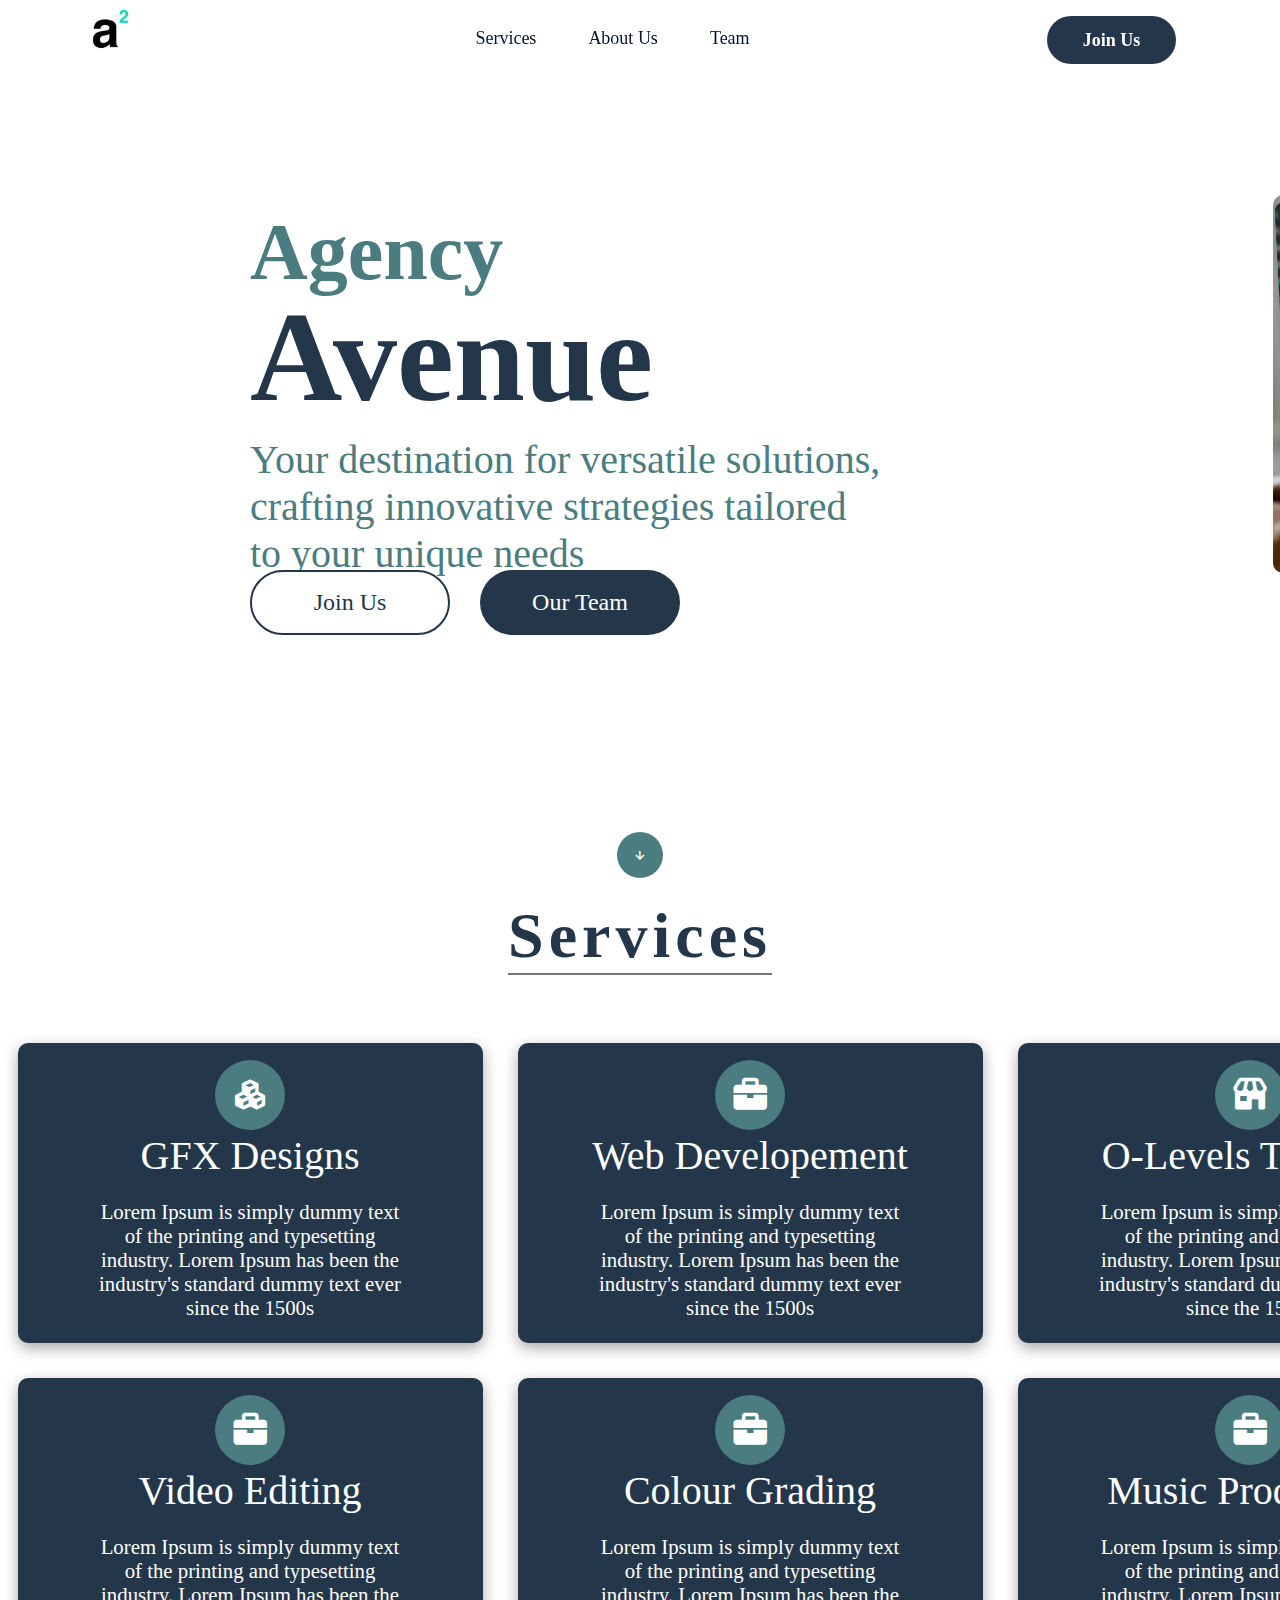
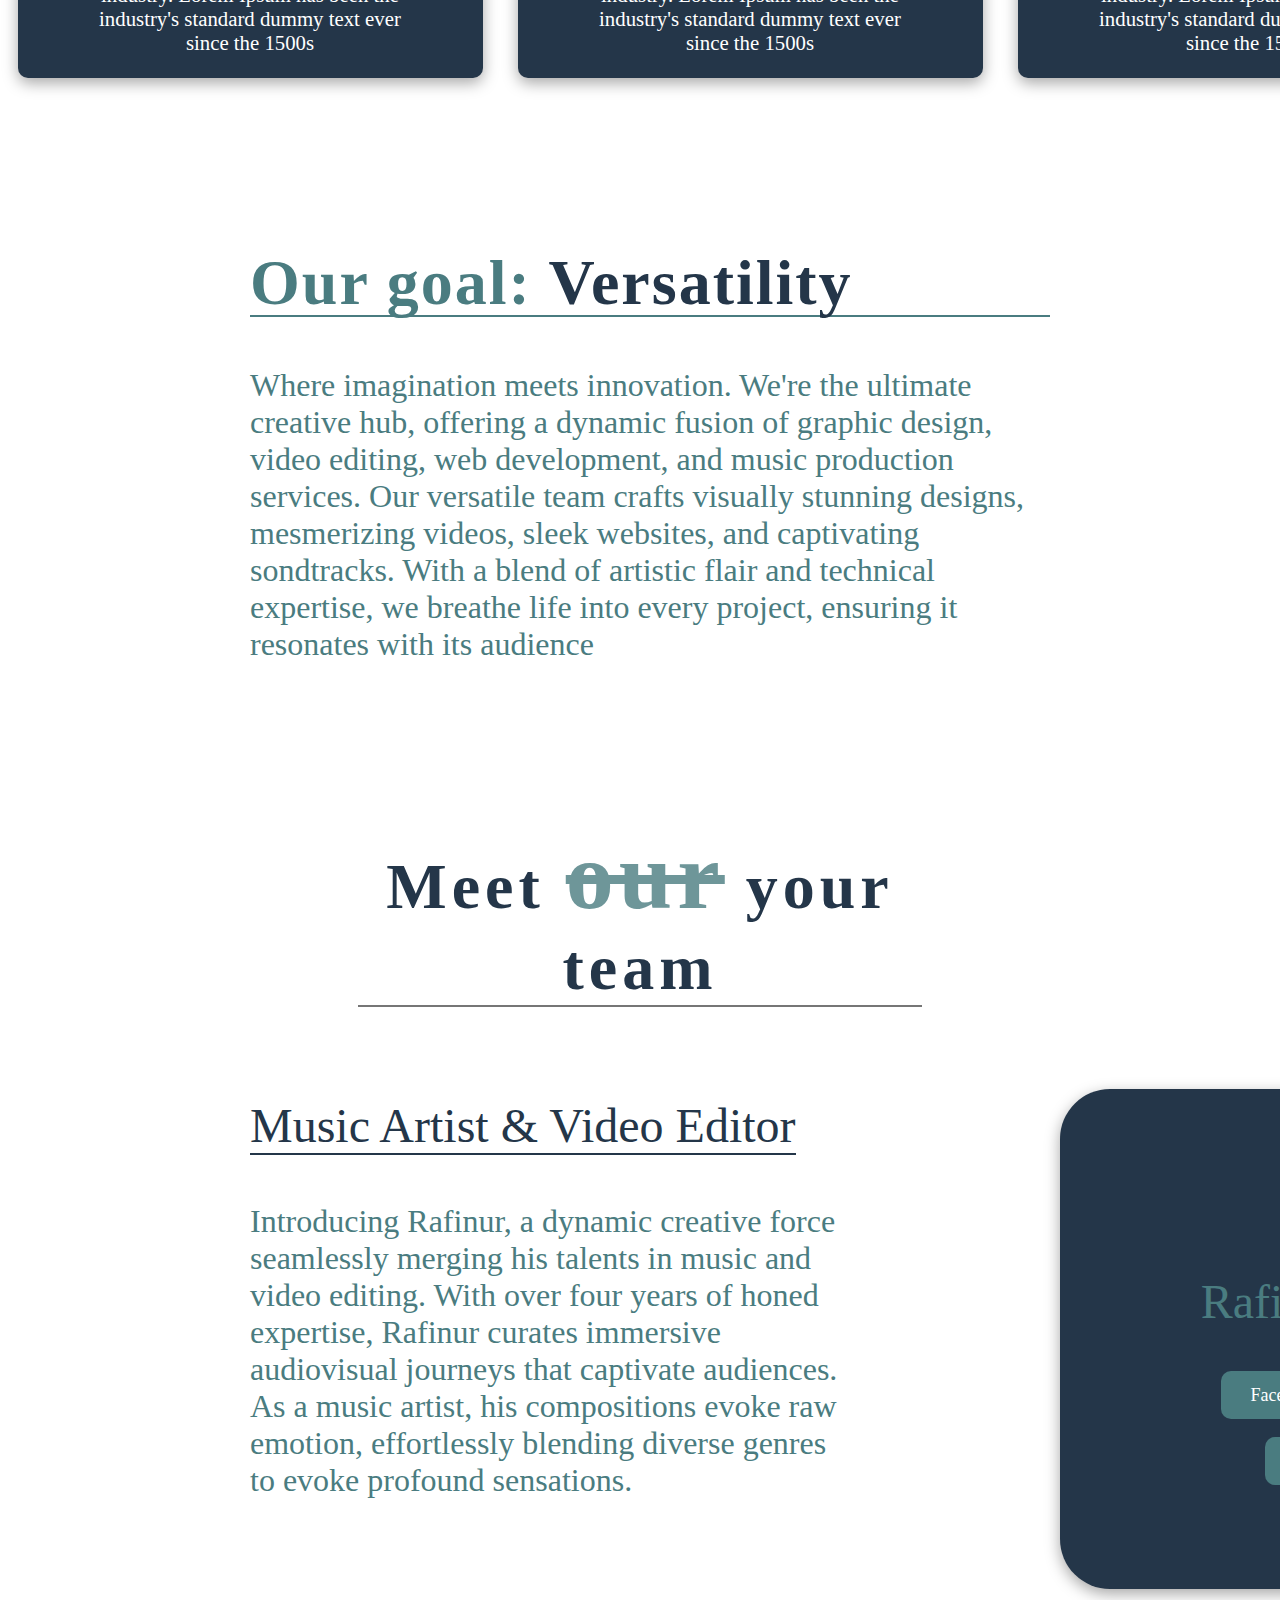
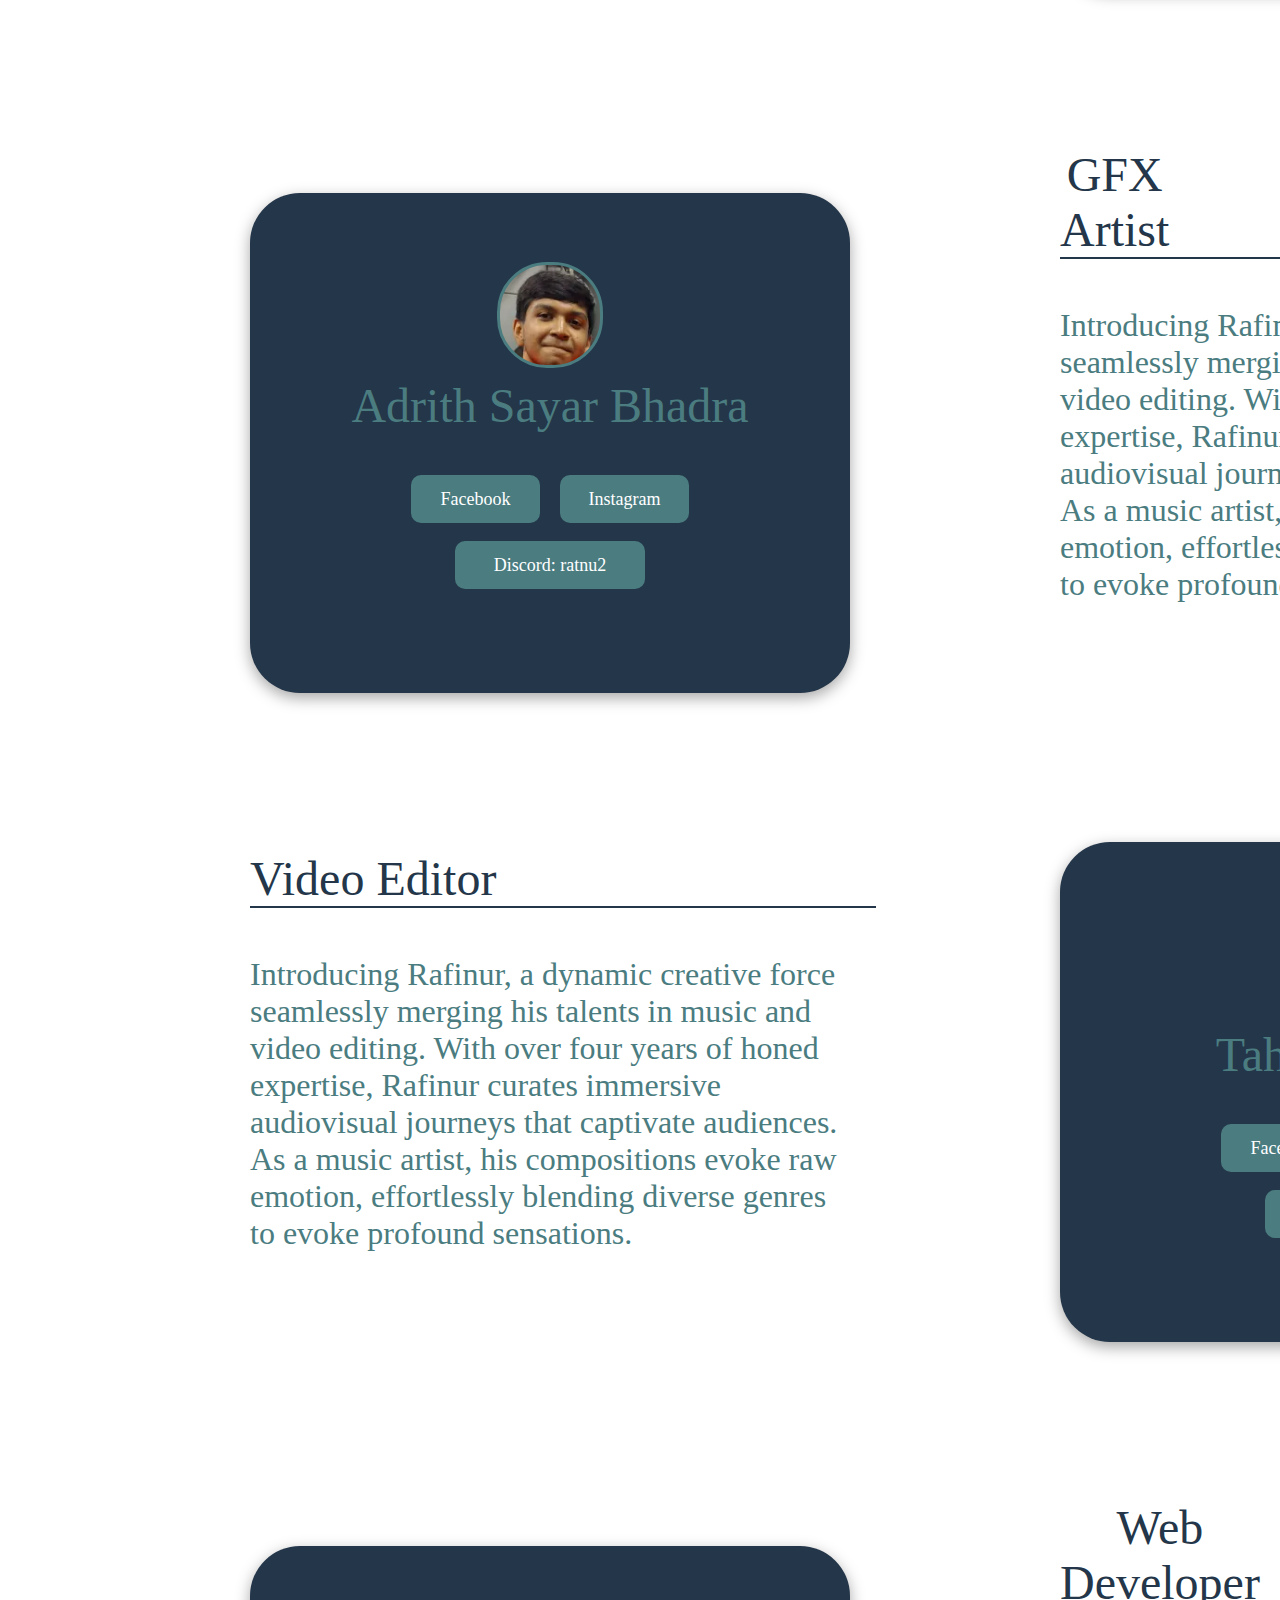
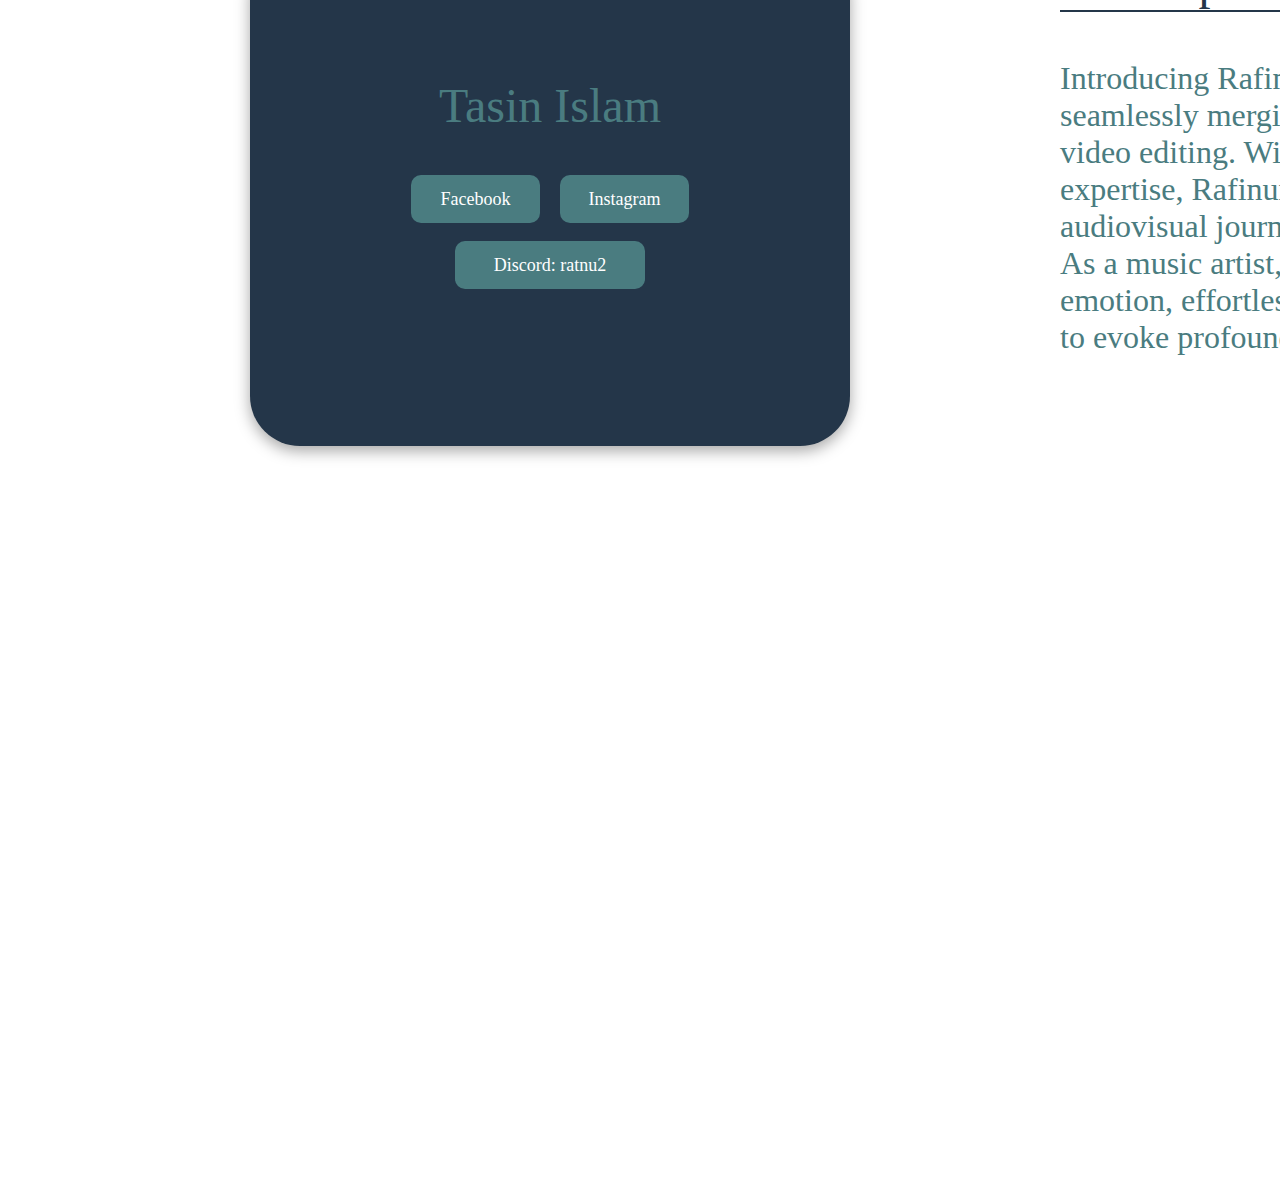
<file: index.html>
<!DOCTYPE html>
<html lang="en">
<head>
    <meta charset="UTF-8">
    <meta name="viewport" content="width=device-width, initial-scale=1.0">
    <title>Document</title>
    <link rel="stylesheet" href="Index.css">
    <link href='https://unpkg.com/boxicons@2.1.4/css/boxicons.min.css' rel='stylesheet'>

</head>
<body>
    <nav>
        <a href="#" class="logo"><img src="avenuelogo.PNG" alt=""></a>
        <ul class="sidebar">
            <i onclick="hideSidebar()" class='bx bx-x'></i>
            <a href="#grid"><li>Services</li></a>
            <a href="#aboutus"><li>About Us</li></a>
            <a href="#team "><li>Team</li></a>
        </ul>
        <ul>
            <a href="#grid"><li class="hideOnMobile">Services</li></a>
            <a href="#aboutus"><li class="hideOnMobile">About Us</li></a>
            <a href="#team "><li class="hideOnMobile">Team</li></a>
        </ul>
        <a href="contact.html"  ><button class="button1 hideOnMobile">Join Us</button></a>
        <i onclick="showSidebar()" class='bx bx-menu' ></i>
    </nav>

    <section class="sect1">
        <div class="div1">
        <h1 class="h11">Agency <br> <span>Avenue</span></h1>
        <p>Your destination for versatile solutions,<br> crafting innovative strategies  tailored <br> to your unique needs</p>
        <div class="scrolldown"><a href="#grid"><i class='bx bx-down-arrow-alt'></i></a></div>

     </section>

    </div>
    <div class="buttons">
        <button class="button2 outlined">Join Us</button>
        <button class="button2">Our Team</button>
    </div>
    <div class="cardscontainer">
        <div class="cards"></div>
        <div class="cards"></div>
        <div class="cards"></div>
        <div class="cards"></div>
    </div>

    <div class="sect2">
        <div class="ignore" id="grid"><h1>Services</h1></div>
        <div class="gridcontainer">
            <div class="grids hidden" ><i class='bx bxs-component'></i><br>GFX Designs<br><p>Lorem Ipsum is simply dummy text of the printing and typesetting industry. Lorem Ipsum has been the industry's standard dummy text ever since the 1500s</p></div>
            <div class="grids hidden"><i class='bx bxs-briefcase'></i><br>Web Developement<br><p>Lorem Ipsum is simply dummy text of the printing and typesetting industry. Lorem Ipsum has been the industry's standard dummy text ever since the 1500s</p></div>
            <div class="grids hidden"><i class='bx bxs-store' ></i><br> O-Levels Tutoring<br><p>Lorem Ipsum is simply dummy text of the printing and typesetting industry. Lorem Ipsum has been the industry's standard dummy text ever since the 1500s</p></div>
            <div class="grids hidden"><i class='bx bxs-briefcase'></i><br>Video Editing<br><p>Lorem Ipsum is simply dummy text of the printing and typesetting industry. Lorem Ipsum has been the industry's standard dummy text ever since the 1500s</p></div>
            <div class="grids hidden"><i class='bx bxs-briefcase'></i><br>Colour Grading<br><p>Lorem Ipsum is simply dummy text of the printing and typesetting industry. Lorem Ipsum has been the industry's standard dummy text ever since the 1500s</p></div>
            <div class="grids hidden" ><i class='bx bxs-briefcase'></i><br>Music Production <br><p>Lorem Ipsum is simply dummy text of the printing and typesetting industry. Lorem Ipsum has been the industry's standard dummy text ever since the 1500s</p></div>
        </div>



    <section class="sect3" id="aboutus">
        <h1 class="h13">Our goal: <span class="span1">Versatility</span></h1>
        <p class="p1">Where imagination meets innovation. We're the ultimate creative hub, 
            offering a dynamic fusion of graphic design, video editing, web development, and music production services.
             Our versatile team crafts visually stunning designs, mesmerizing videos, sleek websites, and captivating sondtracks.
              With a blend of artistic flair and technical expertise, we breathe life into every project,
             ensuring it resonates with its audience</p>
    </section>
    <section class="sect4" id="team">
        <h1 class="h14">Meet <s>our</s>  your team</h1>
        <div class="container">
            <div class="paragraph">
                <p class="p2">Music Artist & Video Editor</p>
                <p class="p3">Introducing Rafinur, a dynamic creative force seamlessly merging his talents in music and video editing.
                     With over four years of honed expertise, Rafinur curates immersive audiovisual journeys that captivate audiences.
                      As a music artist, his compositions evoke raw emotion, effortlessly blending diverse genres to evoke profound sensations.</p>
            </div>
        <div class="person">
            <div class="pfp"></div>
            <div class="personname">Rafinur Rahman</div>
            <div class="socials">
                <button class="button3">Facebook</button>
                <button class="button3">Instagram</button>
            </div>
            <div class="socials1"><button class="button3 under">Discord: ratnu2</button></div>
        </div>
        
        </div>

    </section>

    <section class="sect4" id="team">
        <div class="container">
            <div class="paragraph right">
                <p class="p2 rightp2">GFX Artist</p>
                <p class="p3 rightp3">Introducing Rafinur, a dynamic creative force seamlessly merging his talents in music and video editing.
                     With over four years of honed expertise, Rafinur curates immersive audiovisual journeys that captivate audiences.
                      As a music artist, his compositions evoke raw emotion, effortlessly blending diverse genres to evoke profound sensations.</p>
            </div>
        <div class="person left">
            <div class="pfp1"></div>
            <div class="personname">Adrith Sayar Bhadra</div>
            <div class="socials">
                <button class="button3">Facebook</button>
                <button class="button3">Instagram</button>
            </div>
            <div class="socials1"><button class="button3 under">Discord: ratnu2</button></div>
        </div>
        
        </div>

    </section>
    <section class="sect4" id="team">
        <div class="container">
            <div class="paragraph">
                <p class="p2 video-editor">Video Editor</p>
                <p class="p3">Introducing Rafinur, a dynamic creative force seamlessly merging his talents in music and video editing.
                     With over four years of honed expertise, Rafinur curates immersive audiovisual journeys that captivate audiences.
                      As a music artist, his compositions evoke raw emotion, effortlessly blending diverse genres to evoke profound sensations.</p>
            </div>
        <div class="person">
            <div class="pfp2"></div>
            <div class="personname">Tahsan Quader</div>
            <div class="socials">
                <button class="button3">Facebook</button>
                <button class="button3">Instagram</button>
            </div>
            <div class="socials1"><button class="button3 under">Discord: ratnu2</button></div>
        </div>
        
        </div>

    </section>

    <section class="sect4" id="team">
        <div class="container">
            <div class="paragraph right">
                <p class="p2 rightp2">Web Developer</p>
                <p class="p3 rightp3">Introducing Rafinur, a dynamic creative force seamlessly merging his talents in music and video editing.
                     With over four years of honed expertise, Rafinur curates immersive audiovisual journeys that captivate audiences.
                      As a music artist, his compositions evoke raw emotion, effortlessly blending diverse genres to evoke profound sensations.</p>
            </div>
        <div class="person left">
            <div class="pfp3"></div>
            <div class="personname">Tasin Islam</div>
            <div class="socials">
                <button class="button3">Facebook</button>
                <button class="button3">Instagram</button>
            </div>
            <div class="socials1"><button class="button3 under">Discord: ratnu2</button></div>
        </div>
        
        </div>

    </section>
    <script>
        function showSidebar() {
            const sidebar = document.querySelector('.sidebar')

            sidebar.style.display = 'flex'
        }

        function hideSidebar() {
            const sidebar = document.querySelector('.sidebar')

            sidebar.style.display = 'none'
        }

    </script>
</body>
</html>
</file>
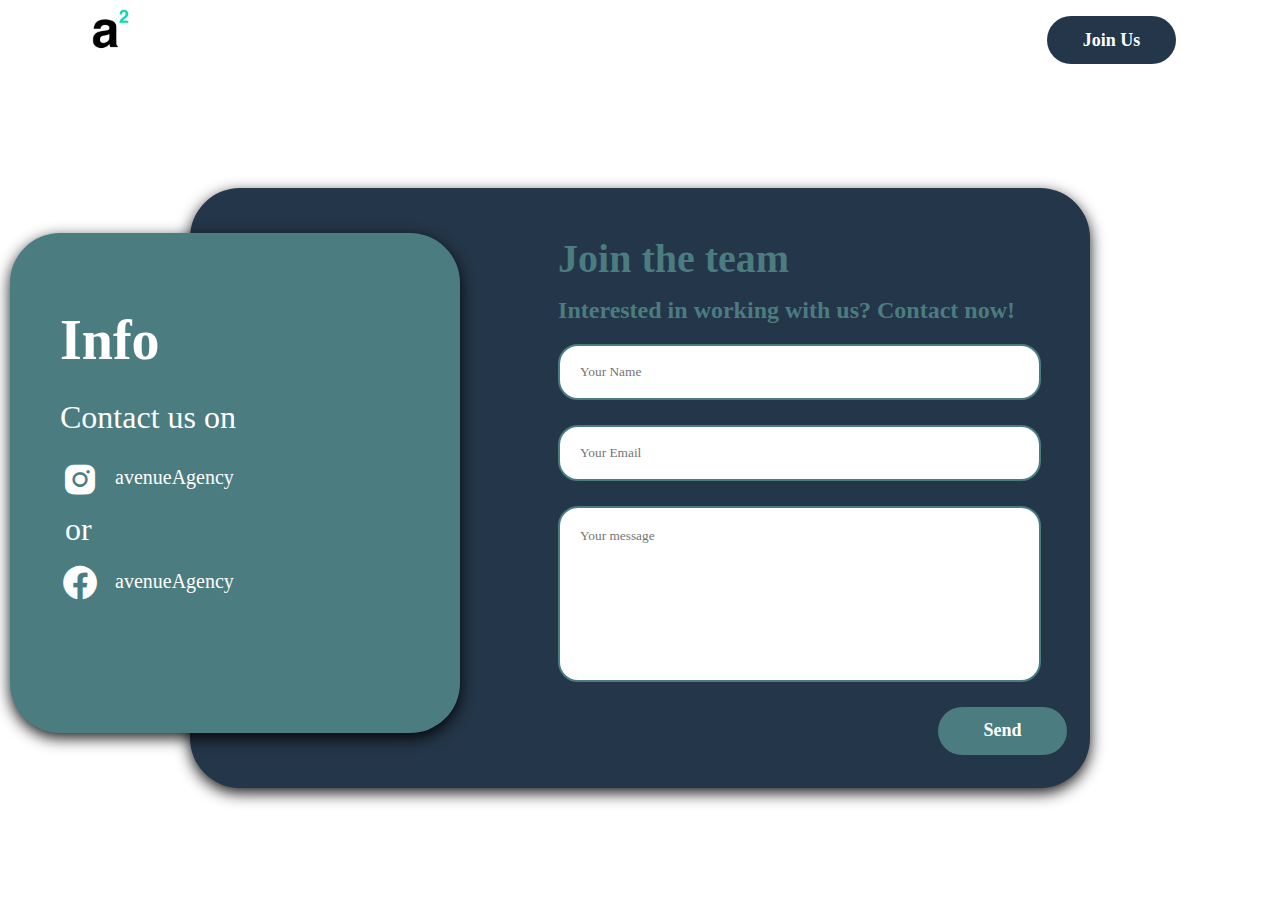
<file: contact.html>
<!DOCTYPE html>
<html lang="en">
<head>
    <meta charset="UTF-8">
    <meta name="viewport" content="width=device-width, initial-scale=1.0">
    <link rel="stylesheet" href="contact.css">
    <link href='https://unpkg.com/boxicons@2.1.4/css/boxicons.min.css' rel='stylesheet'>
    <title>Document</title>
</head>
<body>
    <nav>
        <a href="index.html" class="logo"><img src="avenuelogo.PNG" alt=""></a>
        <a href=""  ><button class="button1">Join Us</button></a>
    </nav>

    <div class="container1">
        <form action="https://api.web3forms.com/submit" method="POST">
            <h1>Join the team</h1>
            <h2>Interested in working with us? Contact now!</h2>
            <div class="contact-inputs">
                <input type="hidden" name="access_key" value="f65d23db-ccb1-42ef-bfed-0163f5a3ffb7">
                <input type="text" name="name" placeholder="Your Name" class="contact-input" required>
                <input type="email" name="email" placeholder="Your Email" class="contact-input" required>
                <textarea name="message" placeholder="Your message" class="contact-input" required></textarea>
                <button type="submit" class="button2">Send</button>
            </div>
        </form>
    </div>

    <div class="container2">
        <h1 class="h11">Info</h1>
        <p class="p1">Contact us on</p>
        <div class="socials">
            <div class="social"><i class='bx bxl-instagram-alt' ></i><p class="p2">avenueAgency</p></div>
            <div class="p3">or</div>
            <div class="social"><i class='bx bxl-facebook-circle' ></i><div class="p2">avenueAgency</div></div>
        </div>
    </div>

    
</body>
</html>
</file>
<file: Index.css>
@import url('https://fonts.googleapis.com/css2?family=Poppins&display=swap');

* {
    font-family: 'Lab Grotesque';
    scroll-behavior: smooth;
    
}

body {
    height: 6000px;
    margin: 0;
    padding: 0;
}

img {
    width: 60px;
    height: 100%;
}

nav {
    display: flex;
    justify-content: space-between;
    height: 80px;
    align-items: center;
    position: fixed;
    top: 0px;
    left: 0; /* Added to ensure the navbar sticks to the left edge */
    right: 0; /* Added to ensure the navbar sticks to the right edge */
    z-index: 999;
    background-color: rgba(255, 255, 255, 0.5);
    backdrop-filter: blur(25px);
    box-shadow: rgba(0, 0, 0, 0) 0px 30px 60px -10px;
    

}

a {
    color: #4a7c80;
    text-decoration: none;
    transition: all 0.3s;

}

a:hover {
    color: #4a7c80;
    transform: scale(1.05);
}

a li { color: #06142E;

} 

ul li {
    display: inline-block;
    margin: 23px;
    font-weight: 400;
    margin-top: 20px;
    transition: all 0.3s;
    font-size: 18px;
    margin-right: 25px;

    
}

li:hover {
    color: #4a7c80;
    transform: scale(1.05);
}


.button1 {
    border: none;
    text-decoration: none;
    outline: none;
    height: 48px;
    width: 129px;
    border-radius: 50px;
    font-weight: bold;
    background-color: #243649;
    color: #fff;
    cursor: pointer;
    font-size: 18px;
    margin-right: 104px;
    margin-top: 0px;
    transition: all 0.3s;
}

.button1:hover {
    transform: scale(1.05);

}

.logo {
    margin-left: 80px;
    margin-top: -8px;
    color: #4a7c80;
    font-size: 2.5rem;
}

.sect1 {
    height: 100vh;
    display: flex;
    flex-direction: column;
}


.h11 {
    color: #4a7c80;
    font-size: 5rem;
    font-weight:900;
    text-align: left;
    margin-bottom: -30px;
    line-height: 105px;
    margin-left: 250px;
    margin-top: 200px;
}

.sect1 p {
    font-weight: 300;
    font-size: 2.5rem;
    color: #4a7c80;
    margin-left: 250px;
}

span {
    color: #243649;
    font-size: 8rem;

}



.h12 {
    font-weight: 900;
    line-height: 85px;
}

.buttons {
    margin-right: auto;
    margin-left: auto;
    display: flex;
    margin-left: 250px;
    gap: 30px;
    transform: translateY(-330px);
}

.button2 {
        border: none;
        text-decoration: none;
        outline: none;
        height: 65px;
        width: 200px;
        border-radius: 50px;
        font-weight: 500;
        background-color: #243649;
        color: #fff;
        cursor: pointer;
        font-size: 24px;
        transition: all 0.3s;
        

        
}

.outlined {
    border: 2px solid #243649;
    background-color: #fff;
    color: #243649;
}
    
.button2:hover {
        transform: scale(1.05);
    
}

.div2 {
    display: flex;
}

.cardscontainer {
    position: absolute;
    margin-left: auto;
    margin-right: auto;
    margin-top: 130px;
    margin-bottom: auto;
    background-color: #FEBE98;
    transform: translate(1300px, -900px);
    border-radius: 10px;
    z-index: 900;
    
}

.cards {
    position: absolute;
    aspect-ratio: 5 / 7;
    width: 30vmin;
    border-radius: 10px;
    transition: transform 800ms cubic-bezier(.07,.68,.6,.98);
    z-index: 900;
    box-shadow: rgba(0, 0, 0, 0) 0px 30px 60px -10px;


}

.cards:nth-child(1) {
    background-color: red;
    transform: translateX(-10%) ;
    background-image: url(aa3.PNG);

}

.cards:nth-child(2) {
    background-color: rebeccapurple;
    transform: rotate(2deg);
    background-image: url(aa1.PNG);

}

.cards:nth-child(3) {
    background-color: aqua;
    transform: translateX(-6%) rotate(-3deg) ;
    background-image: url(aa2.PNG);

}

.cards:nth-child(4) {
    background-color: #06142E;
    transform: translate(10%, 3%) ;
    background-image: url(aa4.PNG);
    background-repeat: no-repeat;

}

.cardscontainer:hover > .cards:nth-child(1) {
    transform: translate(-70%, 16%) rotate(-24deg);

}

.cardscontainer:hover > .cards:nth-child(2) {
    transform: translate(-25%, 8%) rotate(-8deg);

}

.cardscontainer:hover > .cards:nth-child(3) {
    transform: translate(25%, 8%) rotate(8deg);


}

.cardscontainer:hover > .cards:nth-child(4) {
    transform: translate(70%, 16%) rotate(24deg);
}
.sect2 {
    height: 1200px;
    background-color: #fff;
    font-size: 5rem;
    color: #FC5028;
    text-align: center;
    width: 100%;
    display: flex;
    flex-direction: column;
    justify-content: center;
    margin-bottom: -1200px;


}

.sect2 h1 {
    color: #243649;
    font-family: "Media Sans";
    font-size: 4rem;
    letter-spacing: 5px;
    position: relative;
    border-bottom: 2px solid #767676;
    margin-top: 125px;

}

.ignore {
    margin-top: 3000px;
    margin-right: auto;
    margin-left: auto;
}

.gridcontainer {
    display: flex;
    width: 1500px;
    height: 650px;
    margin-right: auto;
    margin-left: auto;
    flex-wrap: wrap;
}

.grids:nth-child(1) {
    transition-delay: 200ms;

}

.grids:nth-child(2) {
    transition-delay: 400ms;
}

.grids:nth-child(3) {
    transition-delay: 600ms;
}

.grids:nth-child(4) {
    transition-delay: 200ms;

}

.grids:nth-child(5) {
    transition-delay: 400ms;
}

.grids:nth-child(6) {
    transition-delay: 600ms;
}




.grids {
    flex-wrap: wrap;
    display: flex;
    flex-direction: column;
    height: 300px;
    width: 465px;
    background-color: #243649;
    margin: 10px;
    border-radius: 10px;
    margin-right: auto;
    margin-left: auto;
    margin-top: 25px;
    transition: all 0.4s cubic-bezier(.07,.68,.51,1.03);
    color: #fff;
    font-family: "SF Pro Display";
    font-size: 2.5rem;
    align-items: center;
    justify-content: center;
    box-shadow: rgba(0, 0, 0, 0.35) 0px 5px 15px;
    cursor: pointer;
    

    
}

.grids p {
    font-size: 1.3rem;
    word-wrap: break-word;
    max-inline-size: 30ch;
    font-weight: 300;
}

i {

    color: #fff;
    margin-bottom: -30px;
    padding: 15px;
    background-color: #4a7c80;
    border-radius: 50px;
    transform: translateY(15px);
}

.grids:hover {
    transform: scale(1.05);
}

.scrolldown {
    display: flex;
    justify-content: center;
    transform: translateY(200px);
    cursor: pointer;

}

.sect3 {
    height: 100vh;
    width: 100%;
}

.sect3 h1 {
    border: none;
    text-align: left;
    color: #4a7c80;
    font-family: 'Lab Grotesque';
    line-height: 80px;
    margin-left: 250px;
    letter-spacing: 2px;
    transform: translateY(50px);
}

.span1 {
    font-size: 4rem;
    width: 500px;
}

.p1 {
    word-wrap: break-word;
    max-inline-size: 50ch;
    font-weight: 300;
    font-size: 2rem;
    text-align: left;
    margin-left: 250px;
    color: #4a7c80;
    border-top: 2px solid #4a7c80;
    padding-top: 50px;
}

s {
    font-size: 6rem;
    color: #4a7c80;
    opacity: 0.8;
}

.sect4 {
    height: 1500px;
    margin-bottom: 200px;
}

.h14 {
    display: inline-block;
    width: 44%;
    margin-right: auto;
    margin-left: auto;
}

.cardscontainer {
    display: inline-block;
}

.person {
    display: flex;
    width: 600px;
    height: 500px;
    background-color: #243649;
    border-radius: 50px;
    box-shadow: rgba(0, 0, 0, 0.35) 0px 5px 15px;
    justify-content: center;
    flex-direction: column;
    align-items: center;
    position: absolute;
    transform: translate(1060px, -410px);
    
}


.p2 {
    font-size: 3rem;
    float: left;
    margin-left: 250px;
    color: #243649;
    border-bottom: 2px solid #243649;
}

.p3 {
    font-size: 2rem;
    float: bottom;
    transform: translateX(250px);
    color: #243649;
    word-wrap: break-word;
    max-inline-size: 38ch;
    text-align: left;
    font-weight: 300;
    color: #4a7c80;
    padding: 0;
    margin: 0;
}

.video-editor {
    padding-right: 380px;
}

.pfp {
    width: 100px;
    height: 100px;
    background-color: red;
    border-radius: 50px;
    transform: translateY(-10px);
    background-image: url(ratnupfp.PNG);
    background-position: 0 0;
    background-repeat: no-repeat;
    background-size: 100%;
    border: 3px solid #4a7c80;
}

.personname {
    color: #4a7c80;
    font-size: 3rem;
    font: "Aileron";
    transform: translateY(0px);
}

.paragraph {
    float: bottom;
}

.button3 {
    border: none;
    text-decoration: none;
    outline: none;
    height: 48px;
    width: 129px;
    border-radius: 10px;
    font-weight: 300;
    background-color: #4a7c80;
    color: #fff;
    cursor: pointer;
    font-size: 18px;
}

.under {
    width: 190px;
    transform: translateY(-25px);
}

.left {
    transform: translate(250px, -410px);
}

.right {
    transform: translateX(810px);
    max-width: 50%;
}

.rightp2 {
    padding-right: 300px;
    display: inline-block;
}

.pfp1 {
    width: 100px;
    height: 100px;
    background-color: red;
    border-radius: 50px;
    transform: translateY(-10px);
    background-image: url(adrithpfp.PNG);
    background-position: 0 0;
    background-repeat: no-repeat;
    background-size: 100%;
    border: 3px solid #4a7c80;
}

.pfp2 {
    background-image: url(tahsanpfp.PNG);
    width: 100px;
    height: 100px;
    background-color: red;
    border-radius: 50px;
    transform: translateY(-10px);
    background-position: 0 0;
    background-repeat: no-repeat;
    background-size: 100%;
    border: 3px solid #4a7c80
}

footer {
    background-color: #243649;
    height: 5000px;
}

.sidebar {
    margin-top: 0;
    position: fixed;
    top: 0;
    right: 0;
    height: 100vh;
    width: 250px;
    z-index: 1000;
    background-color: rgba(255, 255, 255, 0.5);
    backdrop-filter: blur(25px);
    box-shadow: rgba(0, 0, 0, 0) 0px 30px 60px -10px;
    display: none;
    flex-direction: column;
}

.sidebar li {
    width: 100%;
}

.sidebar a {
    width: 100%;
}

.bx-menu {
    cursor: pointer;
    margin-left: 0;
    font-size: 20px;
    position: fixed;
    right: 0;
    top: 0;
    background-color: #fff;
}

.bx-x {
    margin-top: 40px;
    cursor: pointer;
    font-size: 40px;
    color: #243649;
    margin-bottom: -0px;
    padding: 0px;
    background-color: transparent;
    border-radius: 50px;
    transform: translateX(10px);
}



@media(max-width: 980px) {
    .hideOnMobile  {
        display: none;
    }
    .cardscontainer {
        display: none;
    }
    .gridcontainer {
        width: 500px;
    }
    .sect3 {
        display: none;
    }
    .bx-menu {
        background-color: #06142E;
    }
}
</file>
<file: contact.css>
@import url('https://fonts.googleapis.com/css2?family=Poppins&display=swap');

* {
    font-family: 'Lab Grotesque';
    scroll-behavior: smooth;
    
}

body {
    display: flex;
    justify-content: center;
}

img {
    width: 60px;
    height: 100%;
}

nav {
    display: flex;
    justify-content: space-between;
    height: 80px;
    align-items: center;
    box-shadow: rgba(0, 0, 0, 0) 0px 30px 60px -10px;
    position: fixed;
    top: 0px;
    left: 0; /* Added to ensure the navbar sticks to the left edge */
    right: 0; /* Added to ensure the navbar sticks to the right edge */
    z-index: 1000;
    background-color: rgba(255, 255, 255, 0.5);
    backdrop-filter: blur(25px);
    

}

a {
    color: #4a7c80;
    text-decoration: none;
    transition: all 0.3s;

}

a:hover {
    color: #4a7c80;
    transform: scale(1.05);
}

a li { color: #767676;

} 

ul li {
    display: inline-block;
    margin: 23px;
    font-weight: 400;
    margin-top: 20px;
    transition: all 0.3s;
    font-size: 18px;
    margin-right: 25px;

    
}

li:hover {
    color: #4a7c80;
    transform: scale(1.05);
}


.button1 {
    border: none;
    text-decoration: none;
    outline: none;
    height: 48px;
    width: 129px;
    border-radius: 50px;
    font-weight: bold;
    background-color: #243649;
    color: #fff;
    cursor: pointer;
    font-size: 18px;
    margin-right: 104px;
    margin-top: 0px;
    transition: all 0.3s;
}

.button1:hover {
    transform: scale(1.05);

}

.logo {
    margin-left: 80px;
    margin-top: -8px;
    color: #4a7c80;
    font-size: 2.5rem;
}

.container2 {
    width: 450px;
    height: 500px;
    background-color: #4a7c80;
    position: absolute;
    transform: translate(-90%, 45%);
    border-radius: 50px;
    box-shadow: rgba(0, 0, 0, 0.9) 0px 5px 15px;
}

.container1 {
    width: 900px;
    height: 600px;
    background-color: #243649;
    align-items: center;
    transform: translateY(30%);
    border-radius: 50px;
    box-shadow: rgba(0, 0, 0, 0.9) 0px 5px 15px;
}

form {
    float: right;
    color: #4a7c80;
    margin-right: 75px;
    transform: translateY(20px);
}

h1 {
    font-size: 2.5rem;
    margin-bottom: -5px;
}

h2 {
    font-size: 1.5rem;
}

.contact-inputs {
    display: flex;
    flex-direction: column;
    gap: 25px;
}

.contact-input {
    outline: none;
    width: 100%;
    height: 50px;
    border-radius: 20px;
    border: 2px solid #4a7c80;
    padding-left: 20px;
}

.contact-inputs textarea {
    height: 150px;
    resize: none;
    padding-top: 20px;
    padding-left: 20px;
}

.button2 {
    border: none;
    text-decoration: none;
    outline: none;
    height: 48px;
    width: 129px;
    border-radius: 42px;
    font-weight: bold;
    background-color: #4a7c80;
    color: #fff;
    cursor: pointer;
    font-size: 18px;
    margin-right: 104px;
    margin-top: 0px;
    transition: all 0.3s;
    transform: translateX(380px);
}

.h11 {
    color: #fff;
    margin-left: 50px;
    margin-top: 75px;
    font-size: 3.5rem;
}

.p1 {
    margin-left: 50px;
    color: #fff;
    font-weight: 300;
    font-size: 2rem;

}

.socials {
    margin-left: 50px;
    margin-top: -20px;
}

i {
    font-size: 40px;
    color: white;
    font-weight: 300;
}

.social {
    display: flex;
    align-items: center;
    gap: 15px;
}

.p2 {
    font-size: 20px;
    color: white;
    font-weight: 300;
    transform: translateY(-2px);
}

.p3 {
    color: white;
    color: #fff;
    font-weight: 300;
    font-size: 2rem;
    margin-bottom: 15px;
    margin-left: 5px;

}
</file>
